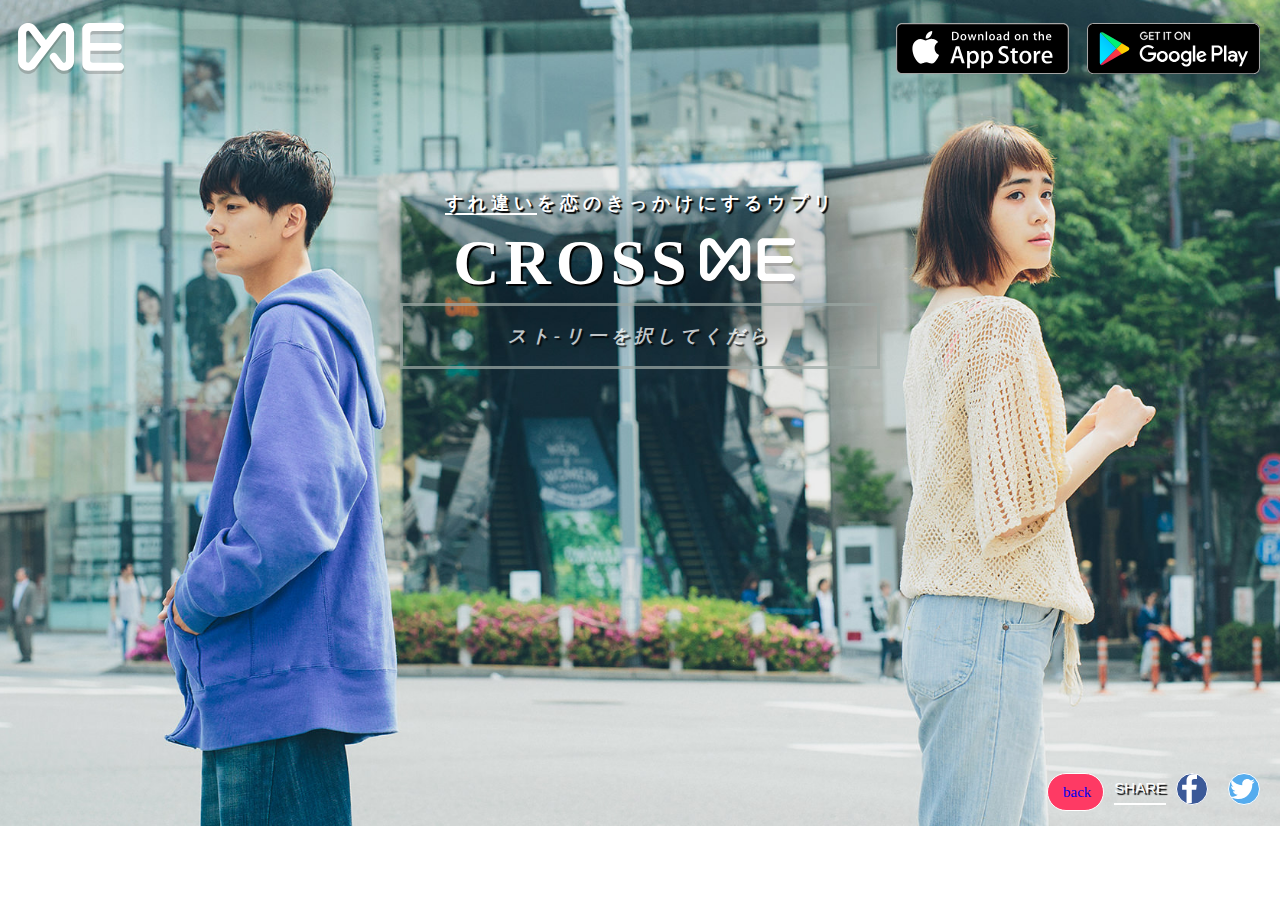
<file: index.html>
<!DOCTYPE html>
<html>
	<head>
		<meta charset="utf-8" />
		<title></title>
		<link rel="stylesheet" type="text/css" href="css/index.css"/>
		<link rel="stylesheet" type="text/css" href="css/mo.css"/>
	</head>
	<body>
		<div class="logo">	
			   <div class="logo3">
		 		<!--<embed src="img/index/me.svg" type="image/svg+xml" />-->
		    	</div>
		    	<div class="logo1">
				<!--<embed src="img/googleplay.svg" type="image/svg+xml" />-->
				
		    	</div>
		    	<div class="logo2">
		 		<!--<embed src="img/applestore.svg" type="image/svg+xml" />-->
		    	</div>
                
	    </div>
	   
	   
	    <div class="content">
	    	
			<div class="title">
				<h1><a>すれ違い</a>を恋のきっかけにするウプリ</br></h1>
				<h2>CROSS 
					<i><embed src="img/index/me.svg" type="image/svg+xml" /></i>
				</h2>
			</div>
			<div class="box">
				<i>スト-リ一を択してくだら</i>
			</div>
			<div class="btn">
				<div class="btn1">
					<a href="boy1.html">
					<h1><span>BOY</span></br>STORY</h1>
					</a>
				</div>
				<div class="btn2">
					<a href="girl01.html">
					<h1><span>GIRL</span></br>STORY</h1>
					</a>
				</div>
					
			</div>
	    	
			
		</div>
		<footer>
			<div class="bird">
				<p><embed src="img/tw.svg" type="image/svg+xml" /></p>
			</div>
			<div class="f">
				<p><embed src="img/fb.svg" type="image/svg+xml" /></p>
				
			</div>
			<div class="share">
				SHARE
			</div>
			<div class="back">
				<a href="login.html">back</a>
			</div>
		</div>
		
		</footer>
	</body>
	
	<script src="js/jquery-1.11.3.min.js" type="text/javascript"></script>
	
	<script src="js/index.js"></script>
	
</html>
</file>
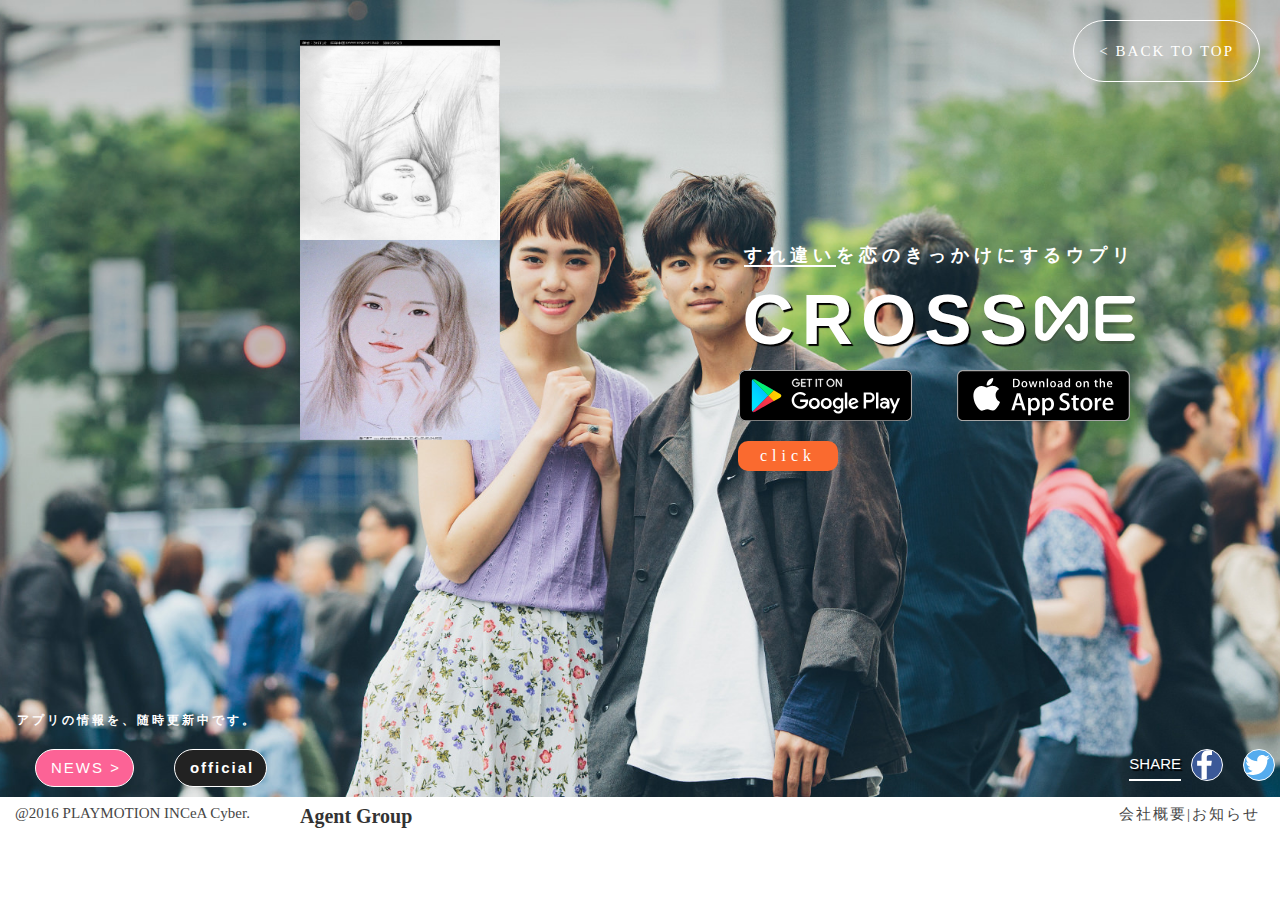
<file: end.html>
<!DOCTYPE html>
<html>
	<head>
		<meta charset="UTF-8">
		<title></title>
		<link rel="stylesheet" type="text/css" href="css/end.css"/>
		<link rel="stylesheet" type="text/css" href="css/mo.css"/>
	</head>
	<body>
		<div class="content">
	    	<div class="back">
	    		<a href="index.html">
	    		<p> < BACK TO TOP</p>
	    		</a>
	    	</div>
	    	<div class="tit">
	    		
	    	
			<div class="title">
				
					
				<h1><a>すれ違い</a>を恋のきっかけにするウプリ</br></h1>
				<h2>CROSS 
					<i><embed src="img/index/me.svg" type="image/svg+xml" /></i>
				</h2>
		        <div class="google"></div>
		        <div class="apple"></div>	
		        <div class="btn">
		        	click
		        </div>
		        <div class="on">何かの中にどっぷり浸かっていると何がなんだか分からなくなってしまうことがある。
		        	そして、そういう时には、
		        	普通なら绝対やらないようなことを平気でやってしまう自分がいる。
		        	だから、时々、どっぷりの中から抜け出して、その涡を眺めるようにしてみよう。
		        </div>
			</div>
			<div class="title2">
				<div ><img src="img/end/girl1.jpg"/></div>
				<div ><img src="img/end/girl2.jpg"/></div>
				<div ><img src="img/end/girl3.jpg"/></div>
				<div ><img src="img/end/girl4.jpg"/></div>
				<div ><img src="img/end/girl5.jpg"/></div>
				<div ><img src="img/end/girl5.jpg"/></div>
			</div>
			</div>
			<div class="box">
				アプリの情報を、随時更新中です。
			</div>
			<div class="box2">
			<div class="fo1">
				<p> NEWS ></p>
				<h1> official </h1>
			</div>
			<div class="fo2">
				<div class="bird">
				<p><embed src="img/tw.svg" type="image/svg+xml" /></p>
			</div>
			<div class="f">
				<p><embed src="img/fb.svg" type="image/svg+xml" /></p>
				
			</div>
			<div class="share">
				SHARE
			</div>
		</div>
			
		</div>
		</div>
		<footer>
			<div class="f1">
				<p>@2016 PLAYMOTION INCeA Cyber.</p>
			</div>
			<div class="f2">
				<p>Agent Group</p>
			</div>
			<div class="f3">
				<p>会社概要|お知らせ</p>
			</div>
		</footer>
	</body>
	<script type="text/javascript" src="js/end.js"></script>
	<script type="text/javascript" src="js/jquery-1.11.3.min.js"></script>
	<script type="text/javascript">
$(document).ready(function(){
  $(".btn").click(function(){
    $(".on").slideToggle();
  });
});
</script>
</html>
</file>
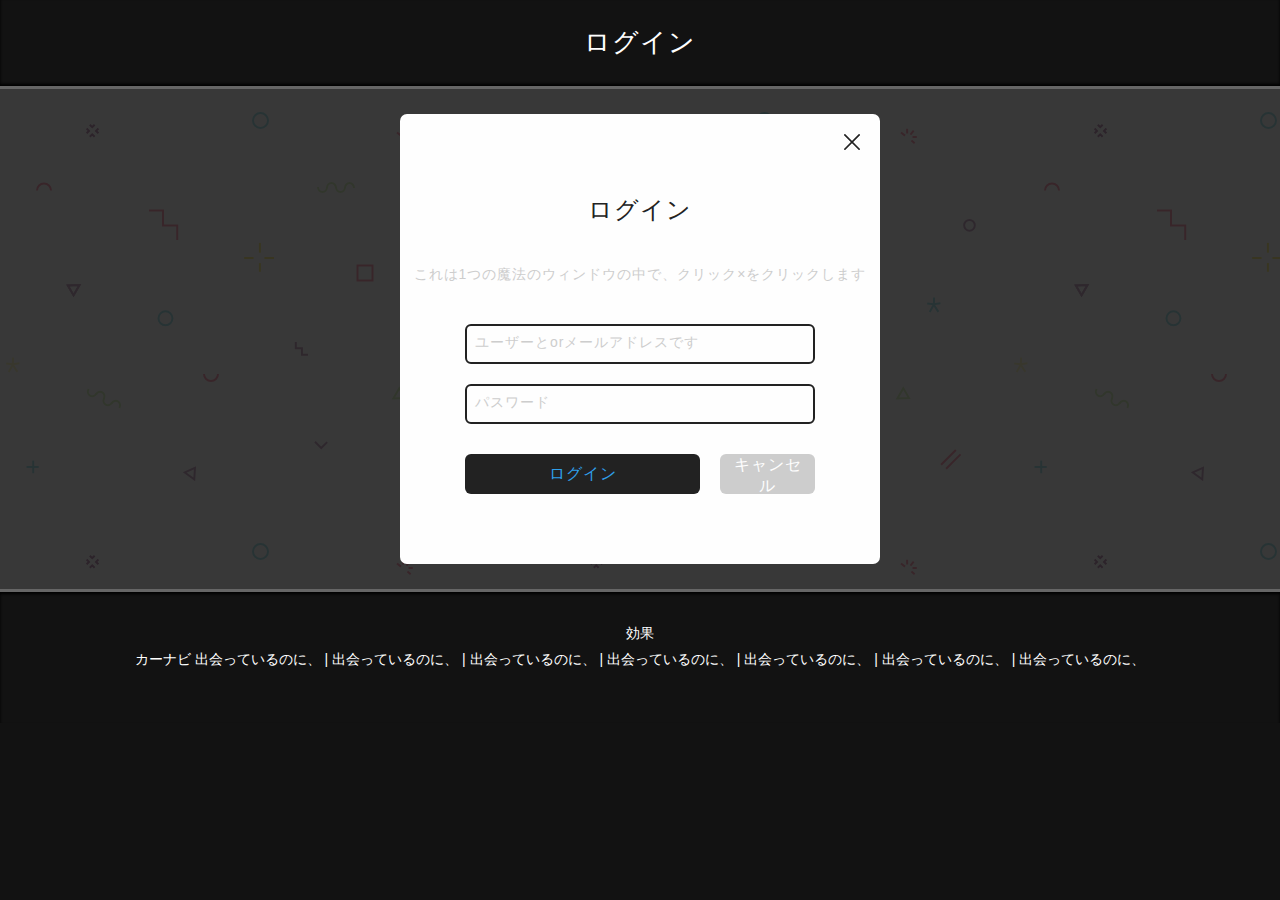
<file: login.html>
<!doctype html>
<html lang="zh">
<head>
<meta charset="UTF-8">
<meta http-equiv="X-UA-Compatible" content="IE=edge,chrome=1"> 
<meta name="viewport" content="width=device-width, initial-scale=1.0">
<title>ログイン
</title>
<link rel="stylesheet" type="text/css" href="css/htmleaf-demo.css">
<link rel="stylesheet" href="css/login.css">
</head>
<body class="mkeBody">
<div class="mkeHeadBox">ログイン
</div>
<div class="mkeContentBox">
<!--效果html开始-->
<div class="htmleaf-container">
    <svg id="svg-source" height="0" version="1.1" xmlns="http://www.w3.org/2000/svg" style="position:absolute; margin-left: -100%" xmlns:xlink="http://www.w3.org/1999/xlink">
<g id="close-icon">
<path d="M0.014,1.778L1.79,0.001l30.196,30.221l-1.778,1.777L0.014,1.778z"/>
<path d="M1.79,31.999l-1.776-1.777L30.208,0.001l1.778,1.777L1.79,31.999z"/>
</g>
</svg>
<div class="look">見て!私は、クールでクールな特効を披露します!</div>
<div id="js-show-modal" class="launch-button">この効果を見せましょう
  <div class="launch-button__glare"></div>
</div>
<div id="js-modal-overlay" class="modal-overlay"></div>
<div id="js-modal-holder" class="modal-holder">
  <div id="js-hint1" class="hint hint--1">遊びの形<br> このスーパースペシャ<br>ルサイトを展示します</div>
  <div id="js-hint2" class="hint hint--2">この小さ<br> なアイコンをクリックします</div>
  <div id="js-effect" style="outline1: 1px solid red" class="effect">
    <div class="effect__burst">
      <svg viewBox="0 0 300 300" width="300" height="300" id="js-burst">
        <g id="Group" sketch:type="MSLayerGroup" transform="translate(2.000000, 2.000000)">
          <path d="M119.843557,132.665423 L142.438936,241.234321" stroke="#FC46AD" stroke-width="2" transform="translate(131.141247, 186.949872) rotate(9.000000) translate(-131.141247, -186.949872) "></path>
          <path d="M120.923275,136.327807 L194.055085,223.544529" stroke="#D0D202" stroke-width="2" transform="translate(157.489180, 179.936168) rotate(9.000000) translate(-157.489180, -179.936168) "></path>
          <path d="M110.892215,7.63766131 L143.724586,126.274355" stroke="#FFE217" stroke-width="2" transform="translate(127.308401, 66.956008) rotate(-165.000000) translate(-127.308401, -66.956008) "></path>
          <path d="M198.35904,105.458064 L161.773069,223.598866" stroke="#B8E986" stroke-width="3" transform="translate(180.066054, 164.528465) rotate(-74.000000) translate(-180.066054, -164.528465) ">          </path>
          <path d="M146.454121,53.5458334 L227.175148,153.69563" stroke="#D0D202" stroke-width="2" transform="translate(186.814634, 103.620732) rotate(-74.000000) translate(-186.814634, -103.620732) ">          </path>
          <path d="M94.4127006,27.0036828 L46.0682754,156.269505" stroke="#51CAD7" stroke-width="3" transform="translate(70.240488, 91.636594) rotate(-257.000000) translate(-70.240488, -91.636594) ">          </path>
          <path d="M29.3969741,113.63349 L113.205038,207.338224" stroke="#FC3F6B" stroke-width="2" transform="translate(71.301006, 160.485857) rotate(-257.000000) translate(-71.301006, -160.485857) ">          </path>
          <path d="M125.792,38.3112087 L198.92381,125.527931" stroke="#D0D202" stroke-width="2" transform="translate(162.357905, 81.919570) rotate(-104.000000) translate(-162.357905, -81.919570) ">          </path>
          <path d="M43.4006609,130.173225 L130.540432,224.973356" stroke="#FC46AD" stroke-width="2" transform="translate(86.970546, 177.573291) rotate(-278.000000) translate(-86.970546, -177.573291) ">          </path>
          <path d="M157.646537,8.08731537 L121.060566,126.228117" stroke="#B8E986" stroke-width="3" transform="translate(139.353552, 67.157716) rotate(-187.000000) translate(-139.353552, -67.157716) ">          </path>
          <path d="M139.340711,132.100895 L90.9962855,261.366717" stroke="#51CAD7" stroke-width="3" transform="translate(115.168498, 196.733806) rotate(-10.000000) translate(-115.168498, -196.733806) ">          </path>
          <path d="M136.22617,122.003677 L220.034234,215.708411" stroke="#FC3F6B" stroke-width="2" transform="translate(178.130202, 168.856044) rotate(-10.000000) translate(-178.130202, -168.856044) "></path>
        </g>
      </svg>
    </div>
    <div class="effect__circle">
      <svg viewBox="0 0 100 100" width="100" height="100">
        <circle cx="50" cy="50" fill="none" id="js-circle"></circle>
      </svg>
    </div>
    <div class="effect__line effect__line--1">
      <svg viewBox="0 0 4 900" width="4" height="900">
        <defs>
          <g id="proto-line" class="js-line">
            <line x1="2" x2="2" y1="0" y2="900" stroke="red" stroke-dasharray="900 1800" stroke-dashoffset="900"></line>
            <line x1="2" x2="2" y1="0" y2="900" stroke="red" stroke-dasharray="900 1800" stroke-dashoffset="900"></line>
            <line x1="2" x2="2" y1="0" y2="900" stroke="red" stroke-dasharray="900 1800" stroke-dashoffset="900"></line>
          </g>
        </defs>
        <use xlink:href="#proto-line" width="4" height="900"></use>
      </svg>
    </div>
    <div class="effect__line effect__line--2">
      <svg viewBox="0 0 4 900" width="4" height="900">
        <use xlink:href="#proto-line" width="4" height="900"></use>
      </svg>
    </div>
    <div class="effect__line effect__line--3">
      <svg viewBox="0 0 4 900" width="4" height="900">
        <use xlink:href="#proto-line" width="4" height="900"></use>
      </svg>
    </div>
    <div class="effect__line effect__line--4">
      <svg viewBox="0 0 4 900" width="4" height="900">
        <use xlink:href="#proto-line" width="4" height="900"></use>
      </svg>
    </div>
  </div>
  <form1 action="" id="js-modal" class="modal">
    <div id="js-close-button" class="modal__close">
      <div id="" title="" class="icon ">
        <svg viewBox="0 0 32 32">
          <use xlink:href="#close-icon"></use>
        </svg>
      </div>
    </div>
    <div class="modal__header">ログイン</div>
    <div class="modal__description">これは1つの魔法のウィンドウの中で、クリック×をクリックします</div>
    <div class="modal__section">
        <div class="input-with-label">
          <input id="name" type="text" class="input-with-label__input">
          <label for="name" class="input-with-label__label">ユーザーとorメールアドレスです
            <div class="input-with-label__label__corner"></div>
          </label>
        </div>
    </div>
    <div class="modal__section">
        <div class="input-with-label">
          <input id="password" type="password" class="input-with-label__input">
          <label for="password" class="input-with-label__label">パスワード
            <div class="input-with-label__label__corner"></div>
          </label>
        </div>
    </div>
    <div class="modal__section grid grid--sliced grid--gutter-x2">
      <div class="grid-bit grid-bit--14-20">
        <button type="submit"><a href="index.html">ログイン</a></button>
      </div>
      <div class="grid-bit grid-bit--6-20">
        <button class="button--grey">キャンセル</button>
      </div>
    </div>
  </form1>
  <svg style="display:none">
    <image width="480" height="450" xlink:href="" id="proto-image" class="js-proto-image"></image>
  </svg>
  <div id="js-break-parts" class="break-parts">
    <div id="js-svg-overlay" class="svg-overlay">
      <svg viewBox="0 0 480 450" id="js-svg1">
        <clipPath id="clip1">
          <path d="M0,450.575574 L0,0 L424.903452,0 L452.375,28.5599486 L20.5087638,460.426185 L0,450.575574 Z"></path>
        </clipPath>
        <use xlink:href="#proto-image" clip-path="url(#clip1)" id="js-image1"></use>
      </svg>
    </div>
    <div class="svg-overlay svg-overlay--2">
      <svg viewBox="0 0 480 450" id="js-svg2">
        <clipPath id="clip2">
          <path d="M452.214614,28.6494713 L424.309513,0 L482.040672,0 L452.214614,28.6494713 Z"></path>
        </clipPath>
        <use xlink:href="#proto-image" clip-path="url(#clip2)" id="js-image2"></use>
      </svg>
    </div>
    <div class="svg-overlay svg-overlay--3">
      <svg viewBox="0 0 480 450" id="js-svg3">
        <clipPath id="clip3">
          <path d="M452.320312,28.526424 L482,58 L482,0.066291362 L452.320312,28.526424 Z"></path>
        </clipPath>
        <use xlink:href="#proto-image" clip-path="url(#clip3)" id="js-image3"></use>
      </svg>
    </div>
    <div class="svg-overlay">
      <svg viewBox="0 0 480 450" id="js-svg4">
        <clipPath id="clip4">
          <path d="M452.270844,28.4954427 L482,57.8942871 L482,451 L29.2740886,450.99999 L452.270844,28.4954427 Z"></path>
        </clipPath>
        <use xlink:href="#proto-image" clip-path="url(#clip4)" id="js-image4"></use>
      </svg>
    </div>
  </div>
</div>
</div>

<script src="js/jquery-2.1.1.min.js"></script>
<script src='js/howler.min.js'></script>
<script src='js/tween.min_1.js'></script>
<script src='js/html2canvas.js'></script>
<script src="js/login.js"></script>
<!--效果html结束-->
</div>
<div class="mkeFooterBox">
<p>効果 <a class="mkeURL" href="index.html"></a></p>
<p>カーナビ
	<a href="girl2.html"/></a>
<a href="index.html" target="_blank" class="cor_bs">出会っているのに、</a> | 
<a href="girl01.html" target="_blank" class="cor_bs">出会っているのに、</a> | 
<a href="girl2.html/" target="_blank" class="cor_bs">出会っているのに、</a> | 
<a href="girl2.html" target="_blank" class="cor_bs">出会っているのに、</a> | 
<a href="girl2.html" target="_blank" class="cor_bs">出会っているのに、</a> | 
<a href="girl2.html" target="_blank" class="cor_bs">出会っているのに、</a> | 
<a href="girl2.html" target="_blank" class="cor_bs">出会っているのに、</a>
</p>
<p>
<a target="_blank" href="girl2.html" class="mkeButton" title=""></a></p>
</div>
</body>
</html>
</file>
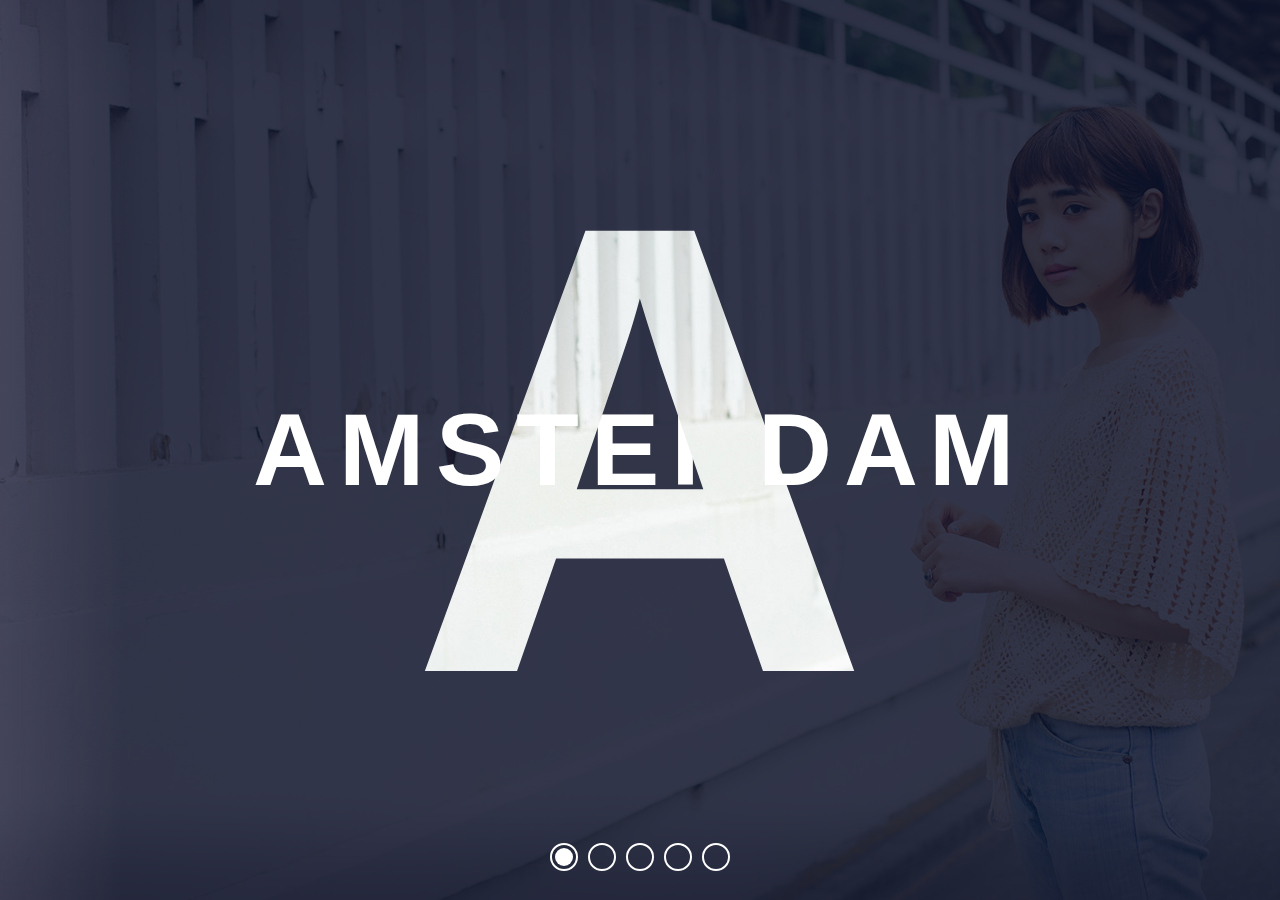
<file: lunbo.html>
<!DOCTYPE html>
<html >
<head>
<meta charset="UTF-8">
<title></title>
<link rel="stylesheet" href="css/lunbo.css">
</head>
<body>
<div class="cont">
<div class="slider"></div>
<ul class="nav">
</ul>
</div>
<div data-target='right' class="side-nav side-nav--right"></div>
<div data-target='left' class="side-nav side-nav--left"></div>
<script src="js/jquery.js"></script> 
<script src="js/lunbo.js"></script>
</body>
</html>
</file>
<file: css/index.css>
body{
	background-image:url(../img/index/bg-top.jpg);
	background-repeat: no-repeat;
	background-size: cover;
	
	background-position: top center;
	
	
	
}


.content{
	
	/*background: red;*/
	width: 480px;
	height: 550px;
	/*margin-left: 360px;*/
	padding: 50px 0 ;
	margin: 0 auto;
	position: relative;
}

.content .title{
	height: 100px;
	text-align: center;
	
	
	/*background: yellow;*/
	padding-bottom: 30px;
	color: #fff;
	display:none;
}
.content .title h1{
	font-size: 18px;
	line-height: 60px;
	width: 100%;
	letter-spacing: 5px;
	text-shadow: 2px 2px 1px rgb(0,0,0.5);
}
.title h1 a{
	border-bottom: 2px solid #FFFFFF;
	
	position: relative;
}
.title h1 a::after{
	content: "";
	position: absolute;
	bottom: 0;
	left: 0;
	width: 100%;
	height: 2px;
	border-bottom: 2px solid #FFFFFF;
	width: 50%;
	/*透明度为0*/
	opacity: 0;
	
}


.content .title h2{
	font-size: 64px;
	font-family: "Aparajita";
	line-height: 60px;
	padding-left: 45px;
	letter-spacing: 5px;
	text-shadow: 2px 2px 1px rgb(0,0,0.5);
}
.title h2 i{
	width: 95px;
	height: 65px;
	float: right;
	padding-right: 85px;
	
}
.content .box{
	/*height: 100px;*/
	text-align: center;
	/*background: green;*/
	border: solid;
	border-color: #9ca8a4;
	/*opacity: 0.7;*/
    display:none;
    text-shadow: 2px 2px 1px rgb(0,0,0.5);
}
.box i{
	
	line-height: 60px;
	font-size: 18px;
	color: #FFFFFF;
	font-weight: bold;
	width: 100%;
	/*字体间距*/
	letter-spacing: 5px;
}


.content .btn{
	height: 100px;
	padding: 50px 45px;
	color: #FFFFFF;
	text-align: center;
	/*background: #FFFFFF;*/
	text-shadow: 2px 2px 1px rgb(0,0,0.5);
}

.btn .btn1{
	float: left;
	padding: 25px 25px;
	background: #64b0da;
	line-height: 35px;
	border-radius: 6px;
	font-family: arial;
	display:none;
	
}

.btn1 a{
	color: #FFFFFF;
}
.btn1 h1{
	font-size: 15px;
}
.btn1 h1 span{
	font-size: 33px;
	
	position: relative;
	padding-top: 10px;
}
.btn1 h1 span:after{
	border-bottom: 3px solid #FFFFFF;
	content: '';
    position: absolute;
    bottom: -10%;
	left: 30%;
	
	height: 2px;   
    
    width: 30px;
        
}

.btn1:hover{
	padding: 20px 20px;
	padding: 20px 20px;
	border: 8px solid #FFFFFF;
	border-radius:0;
	animation: b1 1s;
	background-image: -moz-radial-gradient(45px 45px 45deg, circle cover, #64b0da 10%, white 60%, green 95%);
    background-image: -webkit-radial-gradient(45px 45px, circle cover, #64b0da, white);
    background-image: radial-gradient(45px 45px 45deg, circle cover, #64b0da 10%, white 60%, green 95%);
}
@keyframes b1{
	from{padding: 25px 25px;
	border: 0px solid #FFFFFF;}
	50%{padding: 19px 19px;
	border: 10px solid #FFFFFF;}
	to{padding: 20px 20px;
	border: 8px solid #FFFFFF;}
}

.btn .btn2{
	float: right;
	/*width: 35%;
	height: 65%;*/
	background: #fc6396;
	line-height: 35px;
	padding: 25px 25px;
	border-radius: 6px;
	font-family: arial;
	display:none;
}

.btn2:hover{
	padding: 25px 25px;
	border-radius: 50%;
	border: 8px solid #FFFFFF;
	
	animation: b2 1s ;
	-webkit-border-radius:50px; 
    -moz-border-radius:50px; 
    -o-border-radius:50px; 
    border-radius:50%; 
    background-image: -moz-radial-gradient(45px 45px 45deg, circle cover, #fc6396 10%, white 60%, green 95%);
    background-image: -webkit-radial-gradient(45px 45px, circle cover, #fc6396, white);
    background-image: radial-gradient(45px 45px 45deg, circle cover, #fc6396 10%, white 60%, green 95%);
    animation: spin 3s i;
    
    
    
}
@keyframes b2{
	from{padding: 25px 25px;
	
	border-radius: 0;}
	
	to{padding: 25px 25px;
	border-radius: 50%;
	
	}
}
@keyframes spin {
    from { transform: rotate(0deg); }
    to { transform: rotate(360deg); }
}
.btn2 a{
	color: #FFFFFF;
}
.btn2 h1{
	font-size: 15px;
}
.btn2 h1 span{
	font-size: 33px;
	padding-top: 10px;
	position: relative;
	
}
.btn2 h1 span:after{
	border-bottom: 3px solid #FFFFFF;
	content: '';
    position: absolute;
    bottom: -10%;
	left: 30%;
	
	height: 2px;   
    
    width: 30px;
        
}
footer.back{
	float: left;
	margin-left: 10px;
	color: #00FFFF;
	
}
</file>
<file: css/mo.css>
*{
	margin: 0;
	padding: 0;
}
a{text-decoration: none;}
li{list-style: none;}


 
.logo{
	
	padding-top: 23px;
	height: 100px;
	padding-right: 20px;
}

.logo1{
	background-image: url(../img/googleplay.svg);
	background-repeat: no-repeat;
	background-size: cover;
	float: right;
	width: 173px;
	height: 51px;
	margin-left: 18px;
}

.logo2{
	background-image: url(../img/applestore.svg);
	background-repeat: no-repeat;
	background-size: cover;
	float: right;
	width: 173px;
	height: 51px;
	
}
.logo3{
	background-image: url(../img/index/me.svg);
    float: left;
   
    background-repeat: no-repeat;
    background-size: contain;	
    padding-left: 30px;
	width: 143px;
	height: 51px;
	margin-left: 18px;
}

footer{
	float: right;
	padding-bottom: 0;
	padding-right: 20px;
}
footer .bird{
	border:1px solid #FFFFFF; 
	width:30px; 
	height:30px; 
	margin:0 auto; 
    -webkit-border-radius:50px; 
    -moz-border-radius:50px; 
    -o-border-radius:50px; 
    border-radius:50%; 
    background-color: #55acee;
    float: right;
   margin-left: 20px;
}
footer .bird p{
	width:25px; 
	height:25px;

	margin-top: 5px;
	margin-left: 1px;
}
footer .f{
	border:1px solid #FFFFFF; 
	width:30px; 
	height:30px; 
	margin:0 auto; 
    -webkit-border-radius:50px; 
    -moz-border-radius:50px; 
    -o-border-radius:50px; 
    border-radius:50%; 
    background-color: #3b5998;
    float: right;
    margin-left: 10px;
}
footer .f p{
	width:15px; 
	height:15px;
	margin-left: 5px;
}
footer .share{
	float: right;
	line-height: 30px;
	color: #FFFFFF;
	font-size: 15px;
	font-family: arial;
	margin-left: 10px;
	border-bottom: 2px solid #FFFFFF;
	text-shadow: 2px 2px 1px rgb(0,0,0.5);
	bottom: 15px;
}
footer .back{
	padding-right: 12px;
	padding-left: 15px;
	margin-left: 30px;
	margin-bottom: 15px;
	float: left;
	border: 1px solid #FFFFFF;
	border-radius: 24px;
	line-height: 36px;
	color: #FF3366;
	font-size: 15px;
	bottom: 35px;
	right: 15px;
	background: #FE3A64;
}
</file>
<file: css/end.css>
body{
	background-image:url(../img/end/bg-end.jpg);
	background-repeat: no-repeat;
	background-size: cover;
	
	background-position: top center;
	
	
	
}
.content{
	
	position: relative;
}


.content .back{
	height: 140px;
	
	/*background: red;*/
	

}
.back p{
	margin: 10px;
	padding-right: 25px;
	padding-left: 25px;
	/*padding-top: 30px;*/
	margin-right: 20px;
	margin-top: 20px;
	float: right;
	border: 1px solid #FFFFFF;
	border-radius: 40px;
	line-height: 60px;
	color: #FFFFFF;
	font-size: 15px;
	/*font-weight: bold;*/
	letter-spacing: 2px;
}
.back p:hover{
	background: #fc6396;
	color: #FFFFFF;
	font-weight: bolder;
	animation: 3s p2;
}
@keyframes  p2{
	from{background: #FFFFFF;
	color: #fc6396;
	font-weight: bolder;}
	/*50%{background: #ed8aab;
	color: #78b1eb;}*/
	to{background:#fc6396 ;
	color: #FFFFFF;}
}

.content .tit{
	width: 100%;
	height: 572px;
}
.title{
	
	/*background: red;*/
	width: 480px;
	/*height: 400px;*/
	/*margin-left: 360px;*/
	padding-top: 100px;
	margin-right: 135px;
	position: relative;
	float: right;
	color: #FFFFFF;
	letter-spacing: 5px;
}

.title h1{
	line-height: 30px;
	padding-right: 10px;
	float: right;
	font-size: 18px;
}
.title h1 a{
	border-bottom: 2px solid #FFFFFF;
	
	position: relative;
}
.title h1 a::after{
	content: "";
	position: absolute;
	bottom: 0;
	left: 0;
	width: 100%;
	height: 2px;
	border-bottom: 2px solid #FFFFFF;
	width: 50%;
	/*透明度为0*/
	opacity: 0;
	
}
.title h2{
	line-height: 100px;
	float: right;
	font-family: arial;
	padding-right: 10px;
	letter-spacing: 8px;
	font-size: 71px;
	text-shadow: 2px 2px 1px rgb(0,0,0.5);

}
.title h2 i{
	float: right;
	width: 100px;
	height: 65px;
}
.title h3{
	float: right;
}

.title2{
	width: 200px;
				height: 200px;
				/*margin:50px auto 0;*/
				/*padding-top: 128px;*/
				position: relative;
				animation: rotate 5s infinite linear;
				transform-style:preserve-3d ;
				float: left;
				margin-left: 300px;
				margin-top: 100px;
}
.title2 div img{
	width: 200px;
				height: 200px;
				
				
				position: absolute;
				
				text-align: center;
				margin: 0;
				padding: 0;
				/*line-height: 400px;
				font-size: 100px;*/
				transform-style:preserve-3d ;
				
				
}

.title2 div:nth-child(1){
				background: rgba(255,105,155,0.5);
				transform: translateZ(200px);
				/*无单位，数字越大，*/
				z-index: 20;
			}
.title2 div:nth-child(2){
				background: rgba(255,105,155,0.5);
				transform: rotateX(180deg) translateZ(200px);
			}
			.title2 div:nth-child(3){
				background: rgba(255,105,155,0.5);
				transform: rotateY(90deg) translateZ(200px);
			}
			.title2 div:nth-child(4){
				background: rgba(255,105,155,0.5);
				transform: rotateY(-90deg) translateZ(200px);
			}
			.title2 div:nth-child(5){
				background: rgba(255,105,155,0.5);
				transform: rotateX(90deg) translateZ(200px);
			}
			.title2 div:nth-child(6){
				background: rgba(255,105,155,0.5);
				transform: rotateX(-90deg) translateZ(200px);
			}
			
			@keyframes rotate{
				from{transform: rotateX(0deg) rotateY(0deg) rotateZ(0deg);}
				to{transform: rotateX(360deg) rotateY(360deg) rotateZ(360deg);}
			}

.apple{
	background-image: url(../img/googleplay.svg);
	background-repeat: no-repeat;
	background-size: cover;
	float: right;
	width: 173px;
	height: 51px;
	margin-right: 45px;
}
.google{
	background-image: url(../img/applestore.svg);
	background-repeat: no-repeat;
	background-size: cover;
	float: right;
	width: 173px;
	height: 51px;
	
	margin-right: 15px;
}

.btn{
	float: left;
	width: 100px;
	height: 30px;
	background: #FA6A2F;
	text-align: center;
	line-height: 30px;
	border-radius: 10px;
	cursor: pointer;
	color: #fff;
	margin-left: 73px;
	margin-top: 20px;
}
.on{
	float: left;
	margin-left: 73px;
	margin-top: 20px;
	width: 400px;
	height: 50px;
	text-align: center;
	line-height: 30px;
	display: block;
	color:#FA6A2F;
	display: none;
}

.box{
	color: #FFFFFF;
	letter-spacing: 3px;
	padding-left: 7px;
	font-size: 12px;
	/*padding-bottom: 50px;*/
	font-family: arial;
	font-weight: bolder;
	margin-left: 10px;
}
.box2{
	width: 100%;
}
.box2 .fo1 {
	float: left;
	margin-left: 5px;
	
}

.fo1 p{
	margin: 10px;
	padding-right: 12px;
	padding-left: 15px;
	margin-left: 30px;
	margin-top: 20px;
	float: left;
	border: 1px solid #FFFFFF;
	border-radius: 24px;
	line-height: 36px;
	color: #FFFFFF;
	font-size: 15px;
	/*font-weight: bold;*/
	letter-spacing: 2px;
	background: #fc6396;
	font-family: arial;
}
.fo1 p:hover{
	background: #FFFFFF;
	color: #fc6396;
	font-weight: bolder;
	animation: 3s foo2;
	/*animation: 3s foo3;*/
}
@keyframes  foo2{
	from{background:#fc6396 ;
	color: #FFFFFF;}
	/*50%{background: #ed8aab;
	color: #78b1eb;}*/
	to{background: #FFFFFF;
	color: #fc6396;
	font-weight: bolder;}
}

@keyframes  foo3{
	from{background: #FFFFFF;
	color: #fc6396;
	font-weight: bolder;}
	/*50%{background: #ed8aab;
	color: #78b1eb;}*/
	to{background: #fc6396;
	color: #FFFFFF;}
}
.fo1 h1{
	padding-right: 12px;
	padding-left: 15px;
	margin-left: 30px;
	margin-top: 20px;
	float: left;
	border: 1px solid #FFFFFF;
	border-radius: 24px;
	line-height: 36px;
	color: #FFFFFF;
	font-size: 15px;
	/*font-weight: bold;*/
	letter-spacing: 2px;
	background: #222222;
	font-family: arial;
}
.box2 .fo2{
	float: right;
	margin-right: 5px;
	padding-top: 20px;
}
.box2 .bird{
	border:1px solid #FFFFFF; 
	width:30px; 
	height:30px; 
	margin:0 auto; 
    -webkit-border-radius:50px; 
    -moz-border-radius:50px; 
    -o-border-radius:50px; 
    border-radius:50%; 
    background-color: #55acee;
    float: right;
   margin-left: 20px;
}
.box2 .bird p{
	width:25px; 
	height:25px;

	margin-top: 5px;
	margin-left: 1px;
}
.box2 .f{
	border:1px solid #FFFFFF; 
	width:30px; 
	height:30px; 
	margin:0 auto; 
    -webkit-border-radius:50px; 
    -moz-border-radius:50px; 
    -o-border-radius:50px; 
    border-radius:50%; 
    background-color: #3b5998;
    float: right;
    margin-left: 10px;
}
.box2 .f p{
	width:15px; 
	height:15px;
	margin-left: 5px;
}
.box2 .share{
	float: right;
	line-height: 30px;
	color: #FFFFFF;
	font-size: 15px;
	font-family: arial;
	margin-left: 10px;
	border-bottom: 2px solid #FFFFFF;
	text-shadow: 2px 2px 1px rgb(0,0,0.5);
	bottom: 15px;
}

footer{
	width: 100%;
	background: #FFFFFF;
	padding-top: 8px;
	font-size: 15px;
	padding-bottom: 5px;
	
}
footer .f1{
	float: left;
	
	color: #464646;
	padding-left: 20px;
	
}
.f1 p{
	margin-left: 15px;
	
}
footer .f2{
	float: left;
	padding-left: 50px;
	/*padding-top: 2px;*/
	font-size: 20px;
}
.f2{
	font-family: LilyUPC;
	opacity: 0.8;
	font-weight: bolder;
}
footer .f3{
	float: right;
	/*padding-top: 5px;*/
	letter-spacing: 2px;
	color: #464646;
}
</file>
<file: css/htmleaf-demo.css>
@import url(http://fonts.useso.com/css?family=Raleway:200,500,700,800);
@font-face {
	font-family: 'icomoon';
	src:url('../fonts/icomoon.eot?rretjt');
	src:url('../fonts/icomoon.eot?#iefixrretjt') format('embedded-opentype'),
		url('../fonts/icomoon.woff?rretjt') format('woff'),
		url('../fonts/icomoon.ttf?rretjt') format('truetype'),
		url('../fonts/icomoon.svg?rretjt#icomoon') format('svg');
	font-weight: normal;
	font-style: normal;
}

[class^="icon-"], [class*=" icon-"] {
	font-family: 'icomoon';
	speak: none;
	font-style: normal;
	font-weight: normal;
	font-variant: normal;
	text-transform: none;
	line-height: 1;

	/* Better Font Rendering =========== */
	-webkit-font-smoothing: antialiased;
	-moz-osx-font-smoothing: grayscale;
}

body, html { font-size: 100%; 	padding: 0; margin: 0;}

/* Reset */
*,
*:after,
*:before {
	-webkit-box-sizing: border-box;
	-moz-box-sizing: border-box;
	box-sizing: border-box;
}

/* Clearfix hack by Nicolas Gallagher: http://nicolasgallagher.com/micro-clearfix-hack/ */
.clearfix:before,
.clearfix:after {
	content: " ";
	display: table;
}

.clearfix:after {
	clear: both;
}

body{
	background: #494A5F;
	color: #D5D6E2;
	font-weight: 500;
	font-size: 1.05em;
	font-family: "Microsoft YaHei","宋体","Segoe UI", "Lucida Grande", Helvetica, Arial,sans-serif, FreeSans, Arimo;
}
a{color: #2fa0ec;text-decoration: none;outline: none;}
a:hover,a:focus{color:#74777b;}

.htmleaf-container{
	margin: 0 auto;
	overflow: hidden;
}

.bgcolor-1 { background: #f0efee; }
.bgcolor-2 { background: #f9f9f9; }
.bgcolor-3 { background: #e8e8e8; }/*light grey*/
.bgcolor-4 { background: #2f3238; color: #fff; }/*Dark grey*/
.bgcolor-5 { background: #df6659; color: #521e18; }/*pink1*/
.bgcolor-6 { background: #2fa8ec; }/*sky blue*/
.bgcolor-7 { background: #d0d6d6; }/*White tea*/
.bgcolor-8 { background: #3d4444; color: #fff; }/*Dark grey2*/
.bgcolor-9 { background: #ef3f52; color: #fff;}/*pink2*/
.bgcolor-10{ background: #64448f; color: #fff;}/*Violet*/
.bgcolor-11{ background: #3755ad; color: #fff;}/*dark blue*/
.bgcolor-12{ background: #3498DB; color: #fff;}/*light blue*/
.bgcolor-20{ background: #494A5F;color: #D5D6E2;}
/* Header */
.htmleaf-header{
	padding: 1em 190px 1em;
	letter-spacing: -1px;
	text-align: center;
	background: #66677c;
}
.htmleaf-header h1 {
	color: #D5D6E2;
	font-weight: 600;
	font-size: 2em;
	line-height: 1;
	margin-bottom: 0;
	font-family: "Microsoft YaHei","宋体","Segoe UI", "Lucida Grande", Helvetica, Arial,sans-serif, FreeSans, Arimo;
}
.htmleaf-header h1 span {
	font-family: "Microsoft YaHei","宋体","Segoe UI", "Lucida Grande", Helvetica, Arial,sans-serif, FreeSans, Arimo;
	display: block;
	font-size: 60%;
	font-weight: 400;
	padding: 0.8em 0 0.5em 0;
	color: #c3c8cd;
}
/*nav*/
.htmleaf-demo a{color: #fff;text-decoration: none;}
.htmleaf-demo{width: 100%;padding-bottom: 1.2em;}
.htmleaf-demo a{display: inline-block;margin: 0.5em;padding: 0.6em 1em;border: 3px solid #fff;font-weight: 700;}
.htmleaf-demo a:hover{opacity: 0.6;}
.htmleaf-demo a.current{background:#1d7db1;color: #fff; }
/* Top Navigation Style */
.htmleaf-links {
	position: relative;
	display: inline-block;
	white-space: nowrap;
	font-size: 1.5em;
	text-align: center;
}

.htmleaf-links::after {
	position: absolute;
	top: 0;
	left: 50%;
	margin-left: -1px;
	width: 2px;
	height: 100%;
	background: #dbdbdb;
	content: '';
	-webkit-transform: rotate3d(0,0,1,22.5deg);
	transform: rotate3d(0,0,1,22.5deg);
}

.htmleaf-icon {
	display: inline-block;
	margin: 0.5em;
	padding: 0em 0;
	width: 1.5em;
	text-decoration: none;
}

.htmleaf-icon span {
	display: none;
}

.htmleaf-icon:before {
	margin: 0 5px;
	text-transform: none;
	font-weight: normal;
	font-style: normal;
	font-variant: normal;
	font-family: 'icomoon';
	line-height: 1;
	speak: none;
	-webkit-font-smoothing: antialiased;
}
/* footer */
.htmleaf-footer{width: 100%;padding-top: 10px;}
.htmleaf-small{font-size: 0.8em;}
.center{text-align: center;}
/****/
.related {
	color: #fff;
	background: #494A5F;
	text-align: center;
	font-size: 1.25em;
	padding: 0.5em 0;
	overflow: hidden;
}

.related > a {
	vertical-align: top;
	width: calc(100% - 20px);
	max-width: 340px;
	display: inline-block;
	text-align: center;
	margin: 20px 10px;
	padding: 25px;
	font-family: "Microsoft YaHei","宋体","Segoe UI", "Lucida Grande", Helvetica, Arial,sans-serif, FreeSans, Arimo;
}
.related a {
	display: inline-block;
	text-align: left;
	margin: 20px auto;
	padding: 10px 20px;
	opacity: 0.8;
	-webkit-transition: opacity 0.3s;
	transition: opacity 0.3s;
	-webkit-backface-visibility: hidden;
}

.related a:hover,
.related a:active {
	opacity: 1;
}

.related a img {
	max-width: 100%;
	opacity: 0.8;
	border-radius: 4px;
}
.related a:hover img,
.related a:active img {
	opacity: 1;
}
.related h3{font-family: "Microsoft YaHei", sans-serif;}
.related a h3 {
	font-weight: 300;
	margin-top: 0.15em;
	color: #fff;
}
/* icomoon */
.icon-htmleaf-home-outline:before {
	content: "\e5000";
}

.icon-htmleaf-arrow-forward-outline:before {
	content: "\e5001";
}

@media screen and (max-width: 50em) {
	.htmleaf-header {
		padding: 3em 10% 4em;
	}
	.htmleaf-header h1 {
        font-size:2em;
    }
}


@media screen and (max-width: 40em) {
	.htmleaf-header h1 {
		font-size: 1.5em;
	}
}

@media screen and (max-width: 30em) {
    .htmleaf-header h1 {
        font-size:1.2em;
    }
}
</file>
<file: css/login.css>
@charset "utf-8";
/*框架预览 CSS*/
.mkeBody{ background:#121212;}
.mkeHeadBox{ padding: 30px 10px; text-overflow: ellipsis; white-space: nowrap; margin: 0; color: #fff; text-align: center; overflow: hidden; border-bottom: 3px solid #666; box-shadow: inset 0 -2px 3px #000000; letter-spacing: 1px; font: 26px/26px "微软雅黑"; }
.mkeFooterBox{ padding: 25px 10px; text-overflow: ellipsis; margin: 0; color: #fff; font-size: 14px; line-height: 24px; text-align: center; overflow: hidden; border-top: 3px solid #666; box-shadow: inset 0 2px 3px #000000; }
.mkeContentBox{ background: #fff url("[data-uri]") repeat left top; padding:50px 0 50px 0; height:500px; position:relative;}
.mkeContentBox:after{height:0; clear:both;}
.mkeFooterBox p,.mkeFooterBox div{padding:0; margin:0; line-height:26px; font-size:14px;}
.mkeFooterBox a{color:#fff; white-space:nowrap}
.mkeButton{background:#F36; display:inline-block; text-decoration:none; width:102px; border-radius:0.3em; transition:all 0.3s ease}
.mkeButton:hover{ background: #FF1550; }
.mkeURL{font-size:24px;}
.mkeFooterBox .mKeBannerAD{ width: 728px; height: 90px; margin: 18px auto 0; }
.mkeFooterBox .mSmallKeBannerAD{display:none;}
@media only screen and (max-width:900px){
.mkeButton {display:block; margin:8px auto 0;}
}
@media only screen and (max-width:767px){
.mkeHeadBox{font-size:18px; padding:15px 10px;}
.mkeFooterBox p,.mkeFooterBox div{ line-height:24px; font-size:12px;}
.mkeURL{font-size:22px;}
.mkeFooterBox .mKeBannerAD{display:none;}
.mkeFooterBox .mSmallKeBannerAD{width:300px; height:250px; margin:18px auto 0; display:block;}
}
/*End*/

/*主要CSS*/
.grid {
  zoom: 1;
}
.grid:after,
.grid:before {
  content: '';
  display: table;
}
.grid:after {
  clear: both;
}
.grid .grid-bit {
  float: left;
  padding-left: 0.625rem;
  padding-right: 0.3125rem;
}
.grid .grid-bit:last-of-type {
  padding-right: 0.625rem;
}
.grid .grid-bit + .grid-bit {
  padding-left: 0.3125rem;
}
.grid--gutter-x2 .grid-bit {
  padding-left: 1.25rem;
  padding-right: 0.625rem;
}
.grid--gutter-x2 .grid-bit:last-of-type {
  padding-right: 1.25rem;
}
.grid--gutter-x2 .grid-bit + .grid-bit {
  padding-left: 0.625rem;
}
.grid--gutter-x3 .grid-bit {
  padding-left: 1.875rem;
  padding-right: 0.9375rem;
}
.grid--gutter-x3 .grid-bit:last-of-type {
  padding-right: 1.875rem;
}
.grid--gutter-x3 .grid-bit + .grid-bit {
  padding-left: 0.9375rem;
}
.grid--gutter-x4 .grid-bit {
  padding-left: 2.5rem;
  padding-right: 1.25rem;
}
.grid--gutter-x4 .grid-bit:last-of-type {
  padding-right: 2.5rem;
}
.grid--gutter-x4 .grid-bit + .grid-bit {
  padding-left: 1.25rem;
}
.grid--gutter-x5 .grid-bit {
  padding-left: 3.125rem;
  padding-right: 1.5625rem;
}
.grid--gutter-x5 .grid-bit:last-of-type {
  padding-right: 3.125rem;
}
.grid--gutter-x5 .grid-bit + .grid-bit {
  padding-left: 1.5625rem;
}
.grid--gutter-x6 .grid-bit {
  padding-left: 3.75rem;
  padding-right: 1.875rem;
}
.grid--gutter-x6 .grid-bit:last-of-type {
  padding-right: 3.75rem;
}
.grid--gutter-x6 .grid-bit + .grid-bit {
  padding-left: 1.875rem;
}
.grid--gutter-x7 .grid-bit {
  padding-left: 4.375rem;
  padding-right: 2.1875rem;
}
.grid--gutter-x7 .grid-bit:last-of-type {
  padding-right: 4.375rem;
}
.grid--gutter-x7 .grid-bit + .grid-bit {
  padding-left: 2.1875rem;
}
.grid--gutter-x8 .grid-bit {
  padding-left: 5rem;
  padding-right: 2.5rem;
}
.grid--gutter-x8 .grid-bit:last-of-type {
  padding-right: 5rem;
}
.grid--gutter-x8 .grid-bit + .grid-bit {
  padding-left: 2.5rem;
}
.grid--gutter-x9 .grid-bit {
  padding-left: 5.625rem;
  padding-right: 2.8125rem;
}
.grid--gutter-x9 .grid-bit:last-of-type {
  padding-right: 5.625rem;
}
.grid--gutter-x9 .grid-bit + .grid-bit {
  padding-left: 2.8125rem;
}
.grid--gutter-x10 .grid-bit {
  padding-left: 6.25rem;
  padding-right: 3.125rem;
}
.grid--gutter-x10 .grid-bit:last-of-type {
  padding-right: 6.25rem;
}
.grid--gutter-x10 .grid-bit + .grid-bit {
  padding-left: 3.125rem;
}
.grid--sliced .grid-bit:first-of-type {
  padding-left: 0;
}
.grid--sliced .grid-bit:last-of-type {
  padding-right: 0;
}
.grid-bit--1-20 {
  width: 5%;
}
.grid-bit--2-20 {
  width: 10%;
}
.grid-bit--3-20 {
  width: 15%;
}
.grid-bit--4-20 {
  width: 20%;
}
.grid-bit--5-20 {
  width: 25%;
}
.grid-bit--6-20 {
  width: 30%;
}
.grid-bit--7-20 {
  width: 35%;
}
.grid-bit--8-20 {
  width: 40%;
}
.grid-bit--9-20 {
  width: 45%;
}
.grid-bit--10-20 {
  width: 50%;
}
.grid-bit--11-20 {
  width: 55%;
}
.grid-bit--12-20 {
  width: 60%;
}
.grid-bit--13-20 {
  width: 65%;
}
.grid-bit--14-20 {
  width: 70%;
}
.grid-bit--15-20 {
  width: 75%;
}
.grid-bit--16-20 {
  width: 80%;
}
.grid-bit--17-20 {
  width: 85%;
}
.grid-bit--18-20 {
  width: 90%;
}
.grid-bit--19-20 {
  width: 95%;
}
.grid-bit--20-20 {
  width: 100%;
}
* {
  box-sizing: border-box;
}
.hint {
  font-size: 0.875rem;
  line-height: 1.5rem;
  color: #fff;
  position: absolute;
  letter-spacing: 0.0625rem;
  opacity: 0;
}
.hint--1 {
  width: 10rem;
  top: 15rem;
  left: -11.875rem;
  padding-top: 1.75rem;
  background: transparent url("[data-uri]") no-repeat right top;
}
.hint--2 {
  right: -10rem;
  top: -1.25rem;
  width: 9.375rem;
  padding-top: 0.625rem;
  padding-left: 0.625rem;
  text-align: right;
  background: transparent url("[data-uri]") no-repeat left top;
}
body,
html {
  font-family: OpenSans, 'Open Sans', sans-serif;
  width: 100%;
  height: 100%;
  overflow: hidden;
}
.look {
  position: absolute;
  z-index: 1;
  color: #fe3a64;
  top: 50%;
  left: 50%;
  margin-left: -6.5625rem;
  margin-top: -3.4375rem;
  letter-spacing: 0.03125rem;
  font-size: 0.875rem;
  text-align: center;
  font-weight: bold;
}
.launch-button {
  font-size: 16px;
  color: #fff;
  background-color: #4acad9;
  box-shadow: 0 0 0 3.875rem #fff;
  border-radius: 0.375rem;
  text-align: center;
  width: 13.75rem;
  height: 2.8125rem;
  line-height: 2.8125rem;
  font-size: 0.875rem;
  font-weight: 600;
  letter-spacing: 0.125rem;
  position: absolute;
  overflow: hidden;
  display: block;
  text-transform: uppercase;
  left: 50%;
  top: 50%;
  margin-left: -6.875rem;
  margin-top: -1.40625rem;
}
.launch-button:hover {
  cursor: pointer;
}
.launch-button:hover .launch-button__glare {
  right: -35%;
  -webkit-transition: all 0.4s linear;
  transition: all 0.4s linear;
}
.launch-button:active {
  opacity: 0.95;
}
.launch-button__glare {
  position: absolute;
  width: 45px;
  height: 200%;
  -webkit-transform: rotate(25deg);
          transform: rotate(25deg);
  background-color: rgba(255,255,255,0.5);
  top: -50%;
  right: 120%;
}
.launch-button__glare:after {
  content: '';
  display: none;
  position: absolute;
  width: 20px;
  height: 100%;
  background: inherit;
  right: -15px;
  top: 0;
}
button,
.button {
  border: 0;
  width: 100%;
  display: block;
  height: 2.5rem;
  border-radius: 0.375rem;
  font-size: 1rem;
  color: #fff;
  background: #222;
  letter-spacing: 0.0625rem;
  outline: none;
}
button:hover,
.button:hover {
  cursor: pointer;
  opacity: 0.9;
}
button--grey,
.button--grey {
  background: #cecece;
}
.modal-holder {
  position: absolute;
  width: 30rem;
  height: 28.125rem;
  z-index: 2;
  top: 50%;
  left: 50%;
  margin-left: -15rem;
  margin-top: -14.0625rem;
}
.modal-holder .svg-overlay {
  position: absolute;
  top: 0;
  left: 0;
  width: 100%;
  height: 100%;
}
.modal-holder .break-parts {
  width: 100%;
  height: 100%;
  opacity: 0;
  z-index: 0;
}
.modal-holder .modal {
  position: absolute;
  z-index: 2;
}
.modal-holder .effect {
  position: absolute;
  top: -7.625rem;
  left: 0.125rem;
  z-index: 4;
  display: none;
}
.effect__burst {
  position: absolute;
  width: 3.625rem;
  height: 3.625rem;
  left: 20.125rem;
  top: 1.4375rem;
  opacity: 0.5;
}
.effect__circle {
  position: absolute;
  left: 25rem;
  top: 6.25rem;
  width: 6.25rem;
  height: 6.25rem;
  -webkit-backface-visibility: hidden;
          backface-visibility: hidden;
}
.effect__line {
  -webkit-backface-visibility: hidden;
          backface-visibility: hidden;
  position: absolute;
  height: 56.25rem;
  width: 0.25rem;
  left: 28.0625rem;
  top: 9.375rem;
  -webkit-transform-origin: 50% 0;
          transform-origin: 50% 0;
}
.effect__line--1 {
  -webkit-transform: rotate(45deg);
          transform: rotate(45deg);
}
.effect__line--2 {
  -webkit-transform: rotate(-45deg);
          transform: rotate(-45deg);
}
.effect__line--3 {
  -webkit-transform: rotate(-135deg);
          transform: rotate(-135deg);
}
.effect__line--4 {
  -webkit-transform: rotate(-225deg);
          transform: rotate(-225deg);
}
.modal {
  background: #fff;
  border-radius: 0.4375rem;
  width: 100%;
  height: 100%;
  color: #222;
  text-align: center;
  letter-spacing: 0.0625rem;
  overflow: hidden;
  display: none;
}
.modal__close {
  position: absolute;
  top: 1.25rem;
  right: 1.25rem;
  display: inline-block;
}
.modal__close:before {
  content: '';
  position: absolute;
  width: 300%;
  height: 300%;
  top: -100%;
  left: -100%;
}
.modal__close:hover {
  opacity: 0.75;
  cursor: pointer;
}
.modal__close .icon {
  width: 1rem;
  height: 1rem;
  fill: #222;
  stroke: #222;
}
.modal__header {
  font-size: 1.5rem;
  margin-top: 5rem;
}
.modal__description {
  font-size: 0.875rem;
  color: #cecece;
  margin-top: 2.5rem;
  margin-bottom: 2.5rem;
}
.modal__section {
  width: 21.875rem;
  margin-top: 1.25rem;
  margin-left: auto;
  margin-right: auto;
}
.modal__section:last-of-type {
  margin-top: 1.875rem;
}
.input-with-label {
  text-align: left;
  position: relative;
}
.input-with-label__input {
  height: 2.5rem;
  width: 100%;
  border: 0.125rem solid #222;
  border-radius: 0.375rem;
  background: transparent;
  padding: 0 0.625rem;
  letter-spacing: 0.0625rem;
  font-size: 0.875rem;
  color: #222;
}
.input-with-label__input:hover {
  background: rgba(34,34,34,0.01);
}
.input-with-label__input:not(:focus):not(.is-keep-focus).is-fill + .input-with-label__label {
  display: none;
}
.input-with-label__input:focus,
.input-with-label__input.is-keep-focus {
  outline: none;
  background: rgba(34,34,34,0.01);
}
.input-with-label__input:focus + .input-with-label__label,
.input-with-label__input.is-keep-focus + .input-with-label__label {
  top: -1.125rem;
  left: 0;
  background: #222;
  padding: 0.125rem 0.4375rem 0.25rem;
  font-size: 0.625rem;
  border-top-left-radius: 0.25rem;
  border-top-right-radius: 0.25rem;
  color: #fff;
  letter-spacing: 0.0625rem;
}
.input-with-label__input:focus + .input-with-label__label .input-with-label__label__corner,
.input-with-label__input.is-keep-focus + .input-with-label__label .input-with-label__label__corner {
  display: block;
}
.input-with-label__label {
  font-size: 0.875rem;
  display: block;
  position: absolute;
  color: #cecece;
  top: 0.625rem;
  left: 0.625rem;
  cursor: text;
  -webkit-user-select: none;
     -moz-user-select: none;
      -ms-user-select: none;
          user-select: none;
}
.input-with-label__label__corner {
  display: none;
  position: absolute;
  left: 0;
  bottom: -0.25rem;
  width: 0;
  height: 0;
  border: 0.25rem solid transparent;
  border-left-color: #222;
}
.modal-overlay {
  width: 100%;
  height: 100%;
  position: absolute;
  overflow: hidden;
  top: 0;
  left: 0;
  background: rgba(34,34,34,0.9);
  z-index: 1;
}
.svg-overlay {
  -webkit-backface-visibility: hidden;
          backface-visibility: hidden;
  display: none;
}
.svg-overlay--2 {
  -webkit-transform-origin: 96% 2%;
          transform-origin: 96% 2%;
}
.svg-overlay--3 {
  -webkit-transform-origin: 97% 6%;
          transform-origin: 97% 6%;
}
.svg-overlay svg {
  width: 100%;
  height: 100%;
  top: 0;
  left: 0;
  position: absolute;
}
.by {
  position: absolute;
  right: 1.25rem;
  bottom: 1.25rem;
  width: 3.125rem;
  height: 3.125rem;
  border-radius: 50%;
  background: #fff url("") no-repeat center center;
  background: transparent url("") no-repeat center center;
  background-image: url("[data-uri]");
  z-index: 3;
}
</file>
<file: css/lunbo.css>
.cont {
  position: relative;
  height: 100vh;
  overflow: hidden;
}

.slider {
  position: relative;
  height: 100%;
  -webkit-transform: translate3d(0, 0, 0);
          transform: translate3d(0, 0, 0);
  will-change: transform;
  cursor: all-scroll;
  -webkit-user-select: none;
     -moz-user-select: none;
      -ms-user-select: none;
          user-select: none;
}
.slider.animation {
  -webkit-transition: -webkit-transform 750ms ease-in-out;
  transition: -webkit-transform 750ms ease-in-out;
  transition: transform 750ms ease-in-out;
  transition: transform 750ms ease-in-out, -webkit-transform 750ms ease-in-out;
}
.slider.animation .slide__darkbg {
  -webkit-transition: -webkit-transform 750ms ease-in-out;
  transition: -webkit-transform 750ms ease-in-out;
  transition: transform 750ms ease-in-out;
  transition: transform 750ms ease-in-out, -webkit-transform 750ms ease-in-out;
}
.slider.animation .slide__text {
  -webkit-transition: -webkit-transform 750ms ease-in-out;
  transition: -webkit-transform 750ms ease-in-out;
  transition: transform 750ms ease-in-out;
  transition: transform 750ms ease-in-out, -webkit-transform 750ms ease-in-out;
}
.slider.animation .slide__letter {
  -webkit-transition: -webkit-transform 750ms ease-in-out;
  transition: -webkit-transform 750ms ease-in-out;
  transition: transform 750ms ease-in-out;
  transition: transform 750ms ease-in-out, -webkit-transform 750ms ease-in-out;
}

.slide {
  position: absolute;
  top: 0;
  width: 100%;
  height: 100%;
  overflow: hidden;
}
.slide--1 {
  left: 0%;
}
.slide--2 {
  left: 100%;
}
.slide--3 {
  left: 200%;
}
.slide--4 {
  left: 300%;
}
.slide--5 {
  left: 400%;
}
.slide__darkbg {
  position: absolute;
  width: 100%;
  height: 100%;
  top: 0;
  left: 0;
  -webkit-transform: translate3d(0, 0, 0);
          transform: translate3d(0, 0, 0);
  will-change: transform;
  z-index: 10;
}
.slide__text-wrapper {
  position: absolute;
  display: -webkit-box;
  display: -webkit-flex;
  display: -ms-flexbox;
  display: flex;
  -webkit-box-pack: center;
  -webkit-justify-content: center;
      -ms-flex-pack: center;
          justify-content: center;
  -webkit-box-align: center;
  -webkit-align-items: center;
      -ms-flex-align: center;
          align-items: center;
  width: 100%;
  height: 100%;
  z-index: 15;
}
.slide__letter {
  position: absolute;
  display: -webkit-box;
  display: -webkit-flex;
  display: -ms-flexbox;
  display: flex;
  -webkit-box-align: center;
  -webkit-align-items: center;
      -ms-flex-align: center;
          align-items: center;
  -webkit-box-pack: center;
  -webkit-justify-content: center;
      -ms-flex-pack: center;
          justify-content: center;
  top: 0;
  left: 0;
  width: 100%;
  height: 100%;
  -webkit-transform: translate3d(0, 0, 0);
          transform: translate3d(0, 0, 0);
  -webkit-text-fill-color: transparent !important;
  -webkit-background-clip: text !important;
  font-size: 50vw;
  font-weight: 800;
  color: #000;
  z-index: 2;
  will-change: transform;
  -webkit-user-select: none;
     -moz-user-select: none;
      -ms-user-select: none;
          user-select: none;
}
.slide__text {
  font-size: 8vw;
  font-weight: 800;
  text-transform: uppercase;
  -webkit-transform: translate3d(0, 0, 0);
          transform: translate3d(0, 0, 0);
  letter-spacing: 12px;
  color: #fff;
  will-change: transform;
  -webkit-user-select: none;
     -moz-user-select: none;
      -ms-user-select: none;
          user-select: none;
/*		  z-index:3!important;*/
}
.slide__text:nth-child(odd) {
  z-index: 2;
}
.slide__text:nth-child(even) {
  z-index: 1;
}
.slide--1__darkbg {
  left: 0%;
  background: url("../img/bg-girl01.jpg") center center no-repeat;
  background-size: cover;
  background-position: 0px center, 0px center;
  -webkit-transform: translate3d(0, 0, 0);
          transform: translate3d(0, 0, 0);
  will-change: transform;
}
.slide--1__darkbg:after {
  content: '';
  position: absolute;
  top: 0;
  left: 0;
  width: 100%;
  height: 100%;
  background-color: rgba(11, 15, 39, 0.83);
}
.slide--1__letter {
  background: url("../img/bg-girl01.jpg") center center no-repeat;
  background-position: 0px center, 0px center;
  background-size: cover;
}
.slide--2__darkbg {
  left: -50%;
  background: url("../img/bg-girl02.jpg") center center no-repeat;
  background-size: cover;
  background-position: 0px center, 0px center;
  -webkit-transform: translate3d(0, 0, 0);
          transform: translate3d(0, 0, 0);
  will-change: transform;
}
.slide--2__darkbg:after {
  content: '';
  position: absolute;
  top: 0;
  left: 0;
  width: 100%;
  height: 100%;
  background-color: rgba(11, 15, 39, 0.83);
}
.slide--2__letter {
  background: url("../img/bg-girl02.jpg") center center no-repeat;
  background-position: 0px center, 0px center;
  background-size: cover;
}
.slide--3__darkbg {
  left: -100%;
  background: url("../img/bg-girl03.jpg") center center no-repeat;
  background-size: cover;
  background-position: 0px center, 0px center;
  -webkit-transform: translate3d(0, 0, 0);
          transform: translate3d(0, 0, 0);
  will-change: transform;
}
.slide--3__darkbg:after {
  content: '';
  position: absolute;
  top: 0;
  left: 0;
  width: 100%;
  height: 100%;
  background-color: rgba(11, 15, 39, 0.83);
}
.slide--3__letter {
  background: url("../img/bg-girl03.jpg") center center no-repeat;
  background-position: 0px center, 0px center;
  background-size: cover;
}
.slide--4__darkbg {
  left: -150%;
  background: url("../img/bg-boy01.jpg") center center no-repeat;
  background-size: cover;
  background-position: 0px center, 0px center;
  -webkit-transform: translate3d(0, 0, 0);
          transform: translate3d(0, 0, 0);
  will-change: transform;
}
.slide--4__darkbg:after {
  content: '';
  position: absolute;
  top: 0;
  left: 0;
  width: 100%;
  height: 100%;
  background-color: rgba(11, 15, 39, 0.83);
}
.slide--4__letter {
  background: url("../img/bg-boy01.jpg") center center no-repeat;
  background-position: 0px center, 0px center;
  background-size: cover;
}
.slide--5__darkbg {
  left: -200%;
  background: url("../img/bg-boy02.jpg") center center no-repeat;
  background-size: cover;
  background-position: 0px center, 0px center;
  -webkit-transform: translate3d(0, 0, 0);
          transform: translate3d(0, 0, 0);
  will-change: transform;
}
.slide--5__darkbg:after {
  content: '';
  position: absolute;
  top: 0;
  left: 0;
  width: 100%;
  height: 100%;
  background-color: rgba(11, 15, 39, 0.83);
}
.slide--5__letter {
  background: url("../img/bg-boy02.jpg") center center no-repeat;
  background-position: 0px center, 0px center;
  background-size: cover;
}

.nav {
  position: absolute;
  bottom: 25px;
  left: 50%;
  -webkit-transform: translateX(-50%);
          transform: translateX(-50%);
  list-style-type: none;
  z-index: 10;
}
.nav__slide {
  position: relative;
  display: inline-block;
  width: 28px;
  height: 28px;
  border-radius: 50%;
  border: 2px solid #fff;
  margin-left: 10px;
  cursor: pointer;
}
@media screen and (max-width: 400px) {
  .nav__slide {
    width: 22px;
    height: 22px;
  }
}
.nav__slide:hover:after {
  -webkit-transform: translate(-50%, -50%) scale(1, 1);
          transform: translate(-50%, -50%) scale(1, 1);
  opacity: 1;
}
.nav__slide:after {
  content: '';
  position: absolute;
  top: 50%;
  left: 50%;
  -webkit-transform: translate(-50%, -50%) scale(0, 0);
          transform: translate(-50%, -50%) scale(0, 0);
  width: 75%;
  height: 75%;
  border-radius: 50%;
  background-color: #fff;
  opacity: 0;
  -webkit-transition: 300ms;
  transition: 300ms;
}
.nav__slide--1 {
  margin-left: 0;
}

.nav-active:after {
  -webkit-transform: translate(-50%, -50%) scale(1, 1);
          transform: translate(-50%, -50%) scale(1, 1);
  opacity: 1;
}

.side-nav {
  position: absolute;
  width: 10%;
  height: 100%;
  top: 0;
  z-index: 20;
  cursor: pointer;
  opacity: 0;
  -webkit-transition: 300ms;
  transition: 300ms;
}
.side-nav:hover {
  opacity: .1;
}
.side-nav--right {
  right: 0;
  background-image: -webkit-linear-gradient(left, rgba(255, 255, 255, 0) 0%, #eed7ff 100%);
  background-image: linear-gradient(to right, rgba(255, 255, 255, 0) 0%, #eed7ff 100%);
}
.side-nav--left {
  left: 0;
  background-image: -webkit-linear-gradient(right, rgba(255, 255, 255, 0) 0%, #eed7ff 100%);
  background-image: linear-gradient(to left, rgba(255, 255, 255, 0) 0%, #eed7ff 100%);
}

html {
  box-sizing: border-box;
  font-family: 'Open Sans', sans-serif;
}

*, *:before, *:after {
  box-sizing: inherit;
  margin: 0;
  padding: 0;
}

body {
  background-color:honeydew;
  overflow: hidden;
}
</file>
